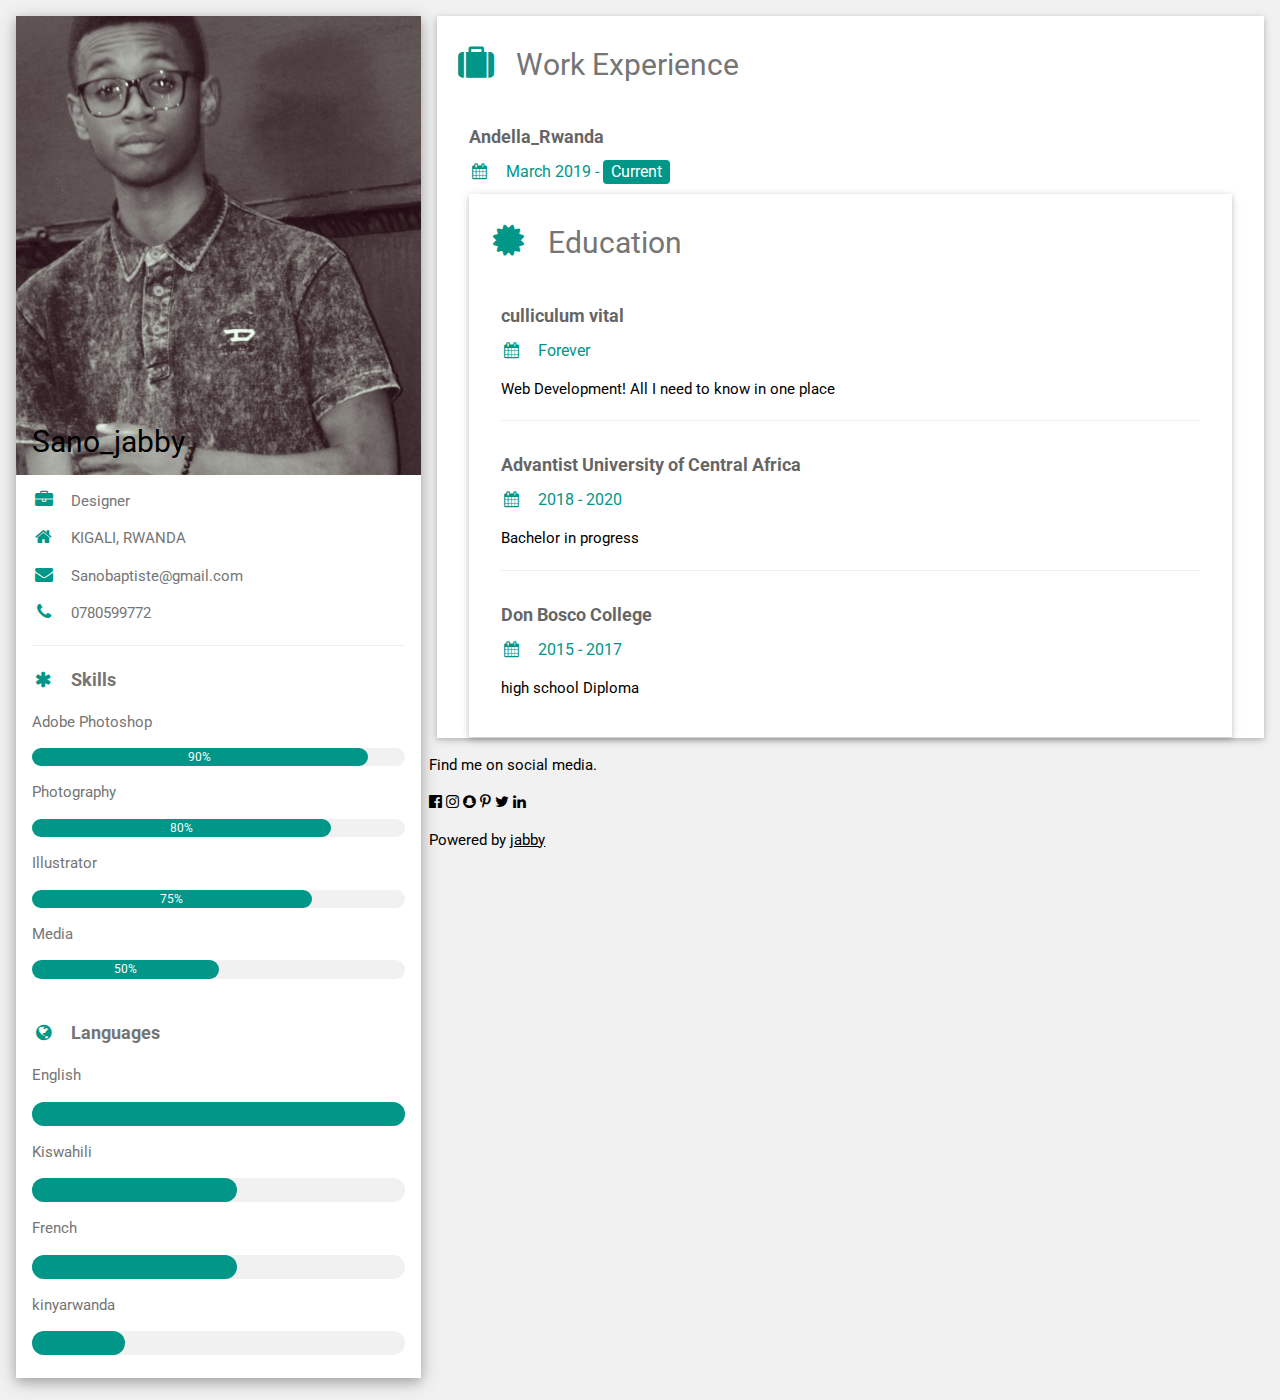
<file: about.html>
<html><head><title>culculum vital</title>
    <meta charset="UTF-8">
    <meta name="viewport" content="width=device-width, initial-scale=1">
    <link rel="stylesheet" href="https://www.w3schools.com/w3css/4/w3.css">
    <link rel="stylesheet" href="https://fonts.googleapis.com/css?family=Roboto">
    <link rel="stylesheet" href="https://cdnjs.cloudflare.com/ajax/libs/font-awesome/4.7.0/css/font-awesome.min.css">
    <style>s
    html,body,h1,h2,h3,h4,h5,h6 {font-family: "Roboto", sans-serif}
    </style>
    </head><body class="w3-light-grey">
    
    <!-- Page Container -->
    <div class="w3-content w3-margin-top" style="max-width:1400px;">

        <!-- The Grid -->
        <div class="w3-row-padding">
        
          <!-- Left Column -->
          <div class="w3-third">
          
            <div class="w3-white w3-text-grey w3-card-4">
              <div class="w3-display-container">
                <img src="PicsArt_04-03-07.23.19.jpg" style="width:100%" alt="Avatar">
                <div class="w3-display-bottomleft w3-container w3-text-black">
                  <h2>Sano_jabby</h2>
                </div>
            </div>
            <div class="w3-container">
              <p><i class="fa fa-briefcase fa-fw w3-margin-right w3-large w3-text-teal"></i>Designer</p>
              <p><i class="fa fa-home fa-fw w3-margin-right w3-large w3-text-teal"></i>KIGALI, RWANDA</p>
              <p><i class="fa fa-envelope fa-fw w3-margin-right w3-large w3-text-teal"></i>Sanobaptiste@gmail.com</p>
              <p><i class="fa fa-phone fa-fw w3-margin-right w3-large w3-text-teal"></i>0780599772</p>
              <hr>
              <p class="w3-large"><b><i class="fa fa-asterisk fa-fw w3-margin-right w3-text-teal"></i>Skills</b></p>
              <p>Adobe Photoshop</p>
              <div class="w3-light-grey w3-round-xlarge w3-small">
                <div class="w3-container w3-center w3-round-xlarge w3-teal" style="width:90%">90%</div>
              </div>
              <p>Photography</p>
              <div class="w3-light-grey w3-round-xlarge w3-small">
                <div class="w3-container w3-center w3-round-xlarge w3-teal" style="width:80%">
                  <div class="w3-center w3-text-white">80%</div>
                </div>
            </div>
            <p>Illustrator</p>
            <div class="w3-light-grey w3-round-xlarge w3-small">
              <div class="w3-container w3-center w3-round-xlarge w3-teal" style="width:75%">75%</div>
            </div>
            <p>Media</p>
            <div class="w3-light-grey w3-round-xlarge w3-small">
              <div class="w3-container w3-center w3-round-xlarge w3-teal" style="width:50%">50%</div>
            </div>
            <br>
            <p class="w3-large w3-text-theme"><b><i class="fa fa-globe fa-fw w3-margin-right w3-text-teal"></i>Languages</b></p>
          <p>English</p>
          <div class="w3-light-grey w3-round-xlarge">
            <div class="w3-round-xlarge w3-teal" style="height:24px;width:100%"></div>
          </div>
          <p>Kiswahili</p>
          <div class="w3-light-grey w3-round-xlarge">
            <div class="w3-round-xlarge w3-teal" style="height:24px;width:55%"></div>
          </div>
          <p>French</p>
          <div class="w3-light-grey w3-round-xlarge">
            <div class="w3-round-xlarge w3-teal" 
            style="height:24px;width:55%"></div>
          </div>
          <p>kinyarwanda</p>
          <div class="w3-light-grey w3-round-xlarge">
            <div class="w3-round-xlarge w3-teal" style="height:24px;width:25%"></div>
          </div>
          <br>
        </div>
      </div><br>

    <!-- End Left Column -->
    </div>
 <!-- Right Column -->
 <div class="w3-twothird">
    
    <div class="w3-container w3-card w3-white w3-margin-bottom">
      <h2 class="w3-text-grey w3-padding-16"><i class="fa fa-suitcase fa-fw w3-margin-right w3-xxlarge w3-text-teal"></i>Work Experience</h2>
      <div class="w3-container">
        <h5 class="w3-opacity"><b>Andella_Rwanda</b></h5>
        <h6 class="w3-text-teal"><i class="fa fa-calendar fa-fw w3-margin-right"></i>March 2019 - <span class="w3-tag w3-teal w3-round">Current</span></h6>
        <div class="w3-container w3-card w3-white">
            <h2 class="w3-text-grey w3-padding-16"><i class="fa fa-certificate fa-fw w3-margin-right w3-xxlarge w3-text-teal"></i>Education</h2>
            <div class="w3-container">
              <h5 class="w3-opacity"><b>culliculum vital</b></h5>
              <h6 class="w3-text-teal"><i class="fa fa-calendar fa-fw w3-margin-right"></i>Forever</h6>
              <p>Web Development! All I need to know in one place</p>
              <hr>
            </div>
            <div class="w3-container">
              <h5 class="w3-opacity"><b>Advantist University of Central Africa </b></h5>
              <h6 class="w3-text-teal"><i class="fa fa-calendar fa-fw w3-margin-right"></i>2018 - 2020</h6>
              <p>Bachelor in progress</p>
              <hr>
            </div>
            <div class="w3-container">
              <h5 class="w3-opacity"><b>Don Bosco College</b></h5>
              <h6 class="w3-text-teal"><i class="fa fa-calendar fa-fw w3-margin-right"></i>2015 - 2017</h6>
              <p>high school Diploma</p><br>
            </div>
          </div>
    
        <!-- End Right Column -->
        </div>
        
      <!-- End Grid -->
      </div>
      
      <!-- End Page Container -->
    </div>
    
    <footer class="my journey">
      <p>Find me on social media.</p>
      <i class="fa fa-facebook-official w3-hover-opacity"></i>
      <i class="fa fa-instagram w3-hover-opacity"></i>
      <i class="fa fa-snapchat w3-hover-opacity"></i>
      <i class="fa fa-pinterest-p w3-hover-opacity"></i>
      <i class="fa fa-twitter w3-hover-opacity"></i>
      <i class="fa fa-linkedin w3-hover-opacity"></i>
      <p>Powered by <a href="jabby" target="_blank">jabby</a></p>
    </footer>
    
    
    </body></html>
</file>
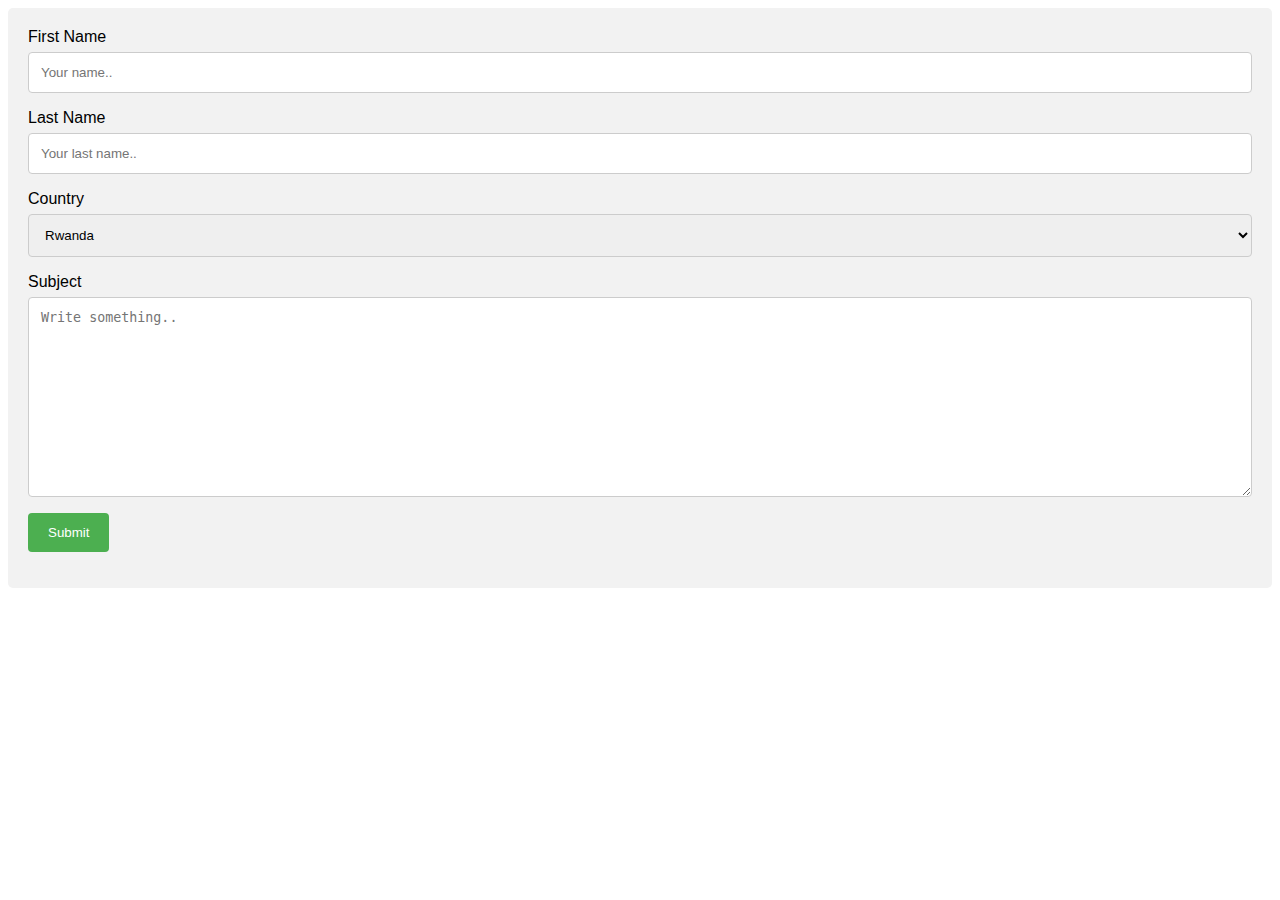
<file: contact.html>
<html><head><title>culculum vital</title>
  <meta charset="UTF-8">
  <meta name="viewport" content="width=device-width, initial-scale=1">
  <link rel="stylesheet" href="contact.css">
  <style>s
  html,body,h1,h2,h3,h4,h5,h6 {font-family: "Roboto", sans-serif}
  </style>
  </head><body class="w3-light-grey">
<div class="container">
  <form action="action_page.php">

    <label for="fname">First Name</label>
    <input type="text" id="fname" name="firstname" placeholder="Your name..">

    <label for="lname">Last Name</label>
    <input type="text" id="lname" name="lastname" placeholder="Your last name..">

    <label for="country">Country</label>
    <select id="country" name="country">
      <option value="rwanda">Rwanda</option>
      <option value="Uganda">Uganda</option>
      <option value="burundi">Burundi</option>
    </select>

    <label for="subject">Subject</label>
    <textarea id="subject" name="subject" placeholder="Write something.." style="height:200px"></textarea>

    <input type="submit" value="Submit">

  </form>
</div>
</body></html>
</file>
<file: contact.css>
/* Style inputs with type="text", select elements and textareas */
input[type=text], select, textarea {
    width: 100%; /* Full width */
    padding: 12px; /* Some padding */ 
    border: 1px solid #ccc; /* Gray border */
    border-radius: 4px; /* Rounded borders */
    box-sizing: border-box; /* Make sure that padding and width stays in place */
    margin-top: 6px; /* Add a top margin */
    margin-bottom: 16px; /* Bottom margin */
    resize: vertical /* Allow the user to vertically resize the textarea (not horizontally) */
  }
  
  /* Style the submit button with a specific background color etc */
  input[type=submit] {
    background-color: #4CAF50;
    color: white;
    padding: 12px 20px;
    border: none;
    border-radius: 4px;
    cursor: pointer;
  }
  
  /* When moving the mouse over the submit button, add a darker green color */
  input[type=submit]:hover {
    background-color: #45a049;
  }
  
  /* Add a background color and some padding around the form */
  .container {
    border-radius: 5px;
    background-color: #f2f2f2;
    padding: 20px;
  }
</file>
